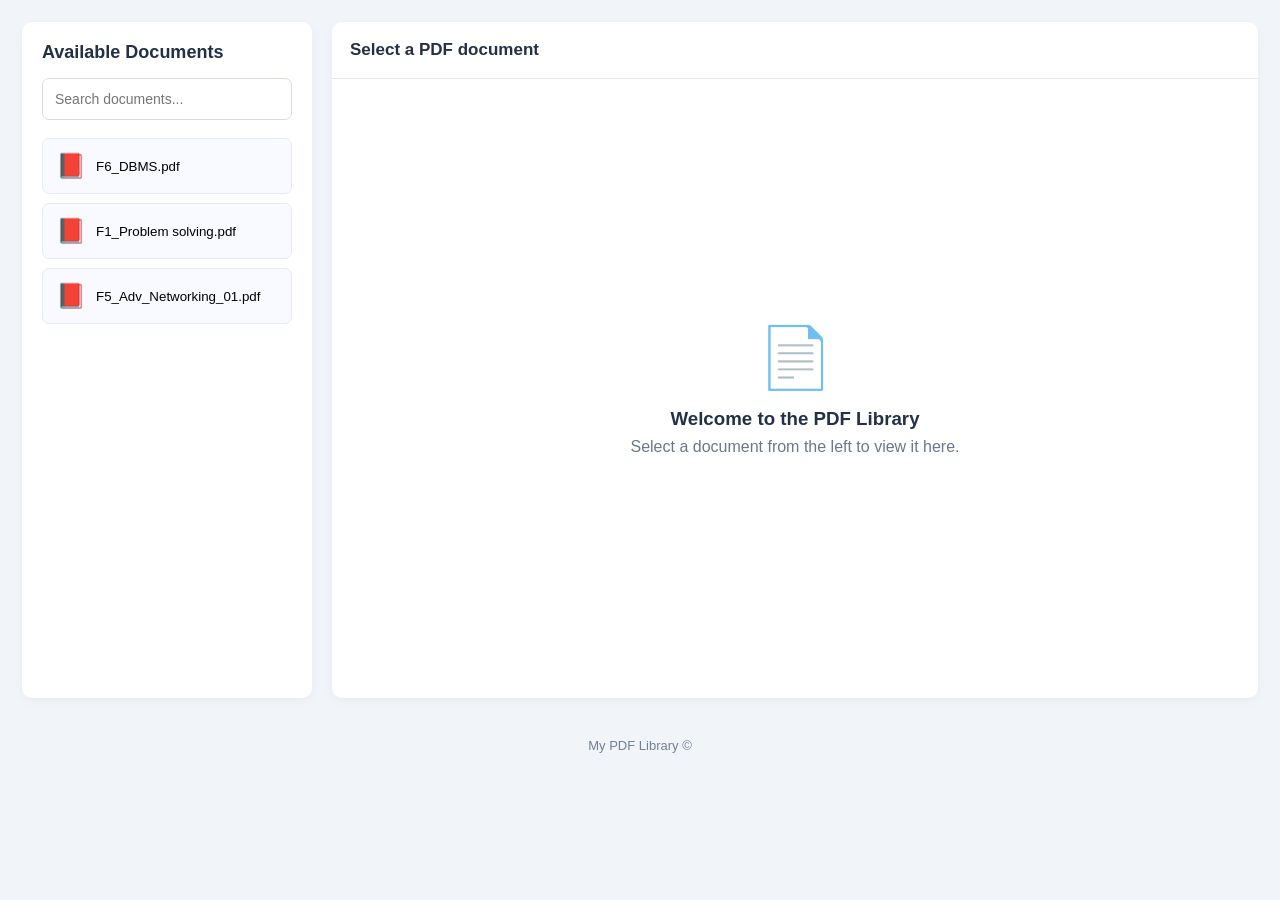
<file: resources.html>
<!DOCTYPE html>
<html lang="en">
<head>
  <meta charset="UTF-8">
  <meta name="viewport" content="width=device-width, initial-scale=1.0">
  <title>My PDF Library</title>
  <link rel="stylesheet" href="css/filestyle.css">
</head>
<body>

  <!-- <header class="header">
    <h1>📚 My PDF Library</h1>
    <p>Click a document to read it online.</p>
  </header> -->

  <main class="layout">
    <aside class="sidebar">
      <h2>Available Documents</h2>
      <input
        type="search"
        id="searchInput"
        placeholder="Search documents..."
        aria-label="Search PDF documents"
      >

      <div id="fileList" class="file-list"></div>
    </aside>

    <section class="viewer">
      <div class="viewer-header">
        <h2 id="fileTitle">Select a PDF document</h2>

        <a
          id="downloadLink"
          class="download-btn"
          href="#"
          download
          hidden
        >Download PDF</a>
      </div>

      <div id="emptyMessage" class="empty-message">
        <div class="big-icon">📄</div>
        <h3>Welcome to the PDF Library</h3>
        <p>Select a document from the left to view it here.</p>
      </div>

      <iframe
        id="pdfViewer"
        title="PDF document viewer"
        hidden
      ></iframe>
    </section>
  </main>

  <footer>
    <p>My PDF Library &copy; </p>
  </footer>

  <script src="js/filescript.js"></script>
</body>
</html>
</file>
<file: css/filestyle.css>
* {
  margin: 0;
  padding: 0;
  box-sizing: border-box;
}

body {
  font-family: Arial, sans-serif;
  background: #f1f4f9;
  color: #243047;
}

.header {
  background: #172b4d;
  color: white;
  padding: 25px 30px;
}

.header h1 {
  margin-bottom: 8px;
}

.header p {
  color: #d5dfef;
}

.layout {
  display: grid;
  grid-template-columns: 290px minmax(0, 1fr);
  gap: 20px;
  padding: 22px;
  min-height: 80vh;
}

.sidebar,
.viewer {
  background: white;
  border-radius: 10px;
  overflow: hidden;
  box-shadow: 0 3px 12px #0000000a;
}

.sidebar {
  padding: 20px;
}

.sidebar h2 {
  font-size: 18px;
  margin-bottom: 15px;
}

#searchInput {
  width: 100%;
  padding: 12px;
  border: 1px solid #d6dce7;
  border-radius: 7px;
  margin-bottom: 18px;
  font-size: 14px;
}

.file-list {
  display: flex;
  flex-direction: column;
  gap: 9px;
}

.file-btn {
  width: 100%;
  display: flex;
  align-items: center;
  gap: 10px;
  padding: 13px;
  text-align: left;
  border: 1px solid #e6eaf1;
  background: #f8faff;
  border-radius: 7px;
  cursor: pointer;
  overflow-wrap: anywhere;
}

.file-btn:hover {
  background: #eaf1ff;
}

.file-btn.active {
  background: #e3ecff;
  border-color: #4d79d8;
}

.pdf-icon {
  font-size: 24px;
}

.viewer {
  display: flex;
  flex-direction: column;
  min-width: 0;
}

.viewer-header {
  padding: 18px;
  display: flex;
  justify-content: space-between;
  align-items: center;
  flex-wrap: wrap;
  gap: 12px;
  border-bottom: 1px solid #e5e9f0;
}

.viewer-header h2 {
  font-size: 17px;
  overflow-wrap: anywhere;
}

.download-btn {
  display: inline-block;
  background: #285ac5;
  color: white;
  text-decoration: none;
  border-radius: 6px;
  padding: 10px 13px;
  font-size: 13px;
}

.download-btn:hover {
  background: #1c4297;
}

#pdfViewer {
  width: 100%;
  height: 75vh;
  min-height: 500px;
  border: none;
  background: #e8ecf2;
}

.empty-message {
  flex: 1;
  min-height: 400px;
  display: flex;
  flex-direction: column;
  justify-content: center;
  align-items: center;
  text-align: center;
  padding: 25px;
  color: #6b778c;
}

.empty-message h3 {
  color: #243047;
  margin: 15px 0 8px;
}

.big-icon {
  font-size: 60px;
}

footer {
  text-align: center;
  padding: 18px;
  color: #718096;
  font-size: 13px;
}

[hidden] {
  display: none !important;
}

@media (max-width: 750px) {
  .layout {
    grid-template-columns: 1fr;
    padding: 12px;
  }

  .header {
    padding: 22px 16px;
  }

  #pdfViewer {
    height: 70vh;
    min-height: 400px;
  }
}
</file>
